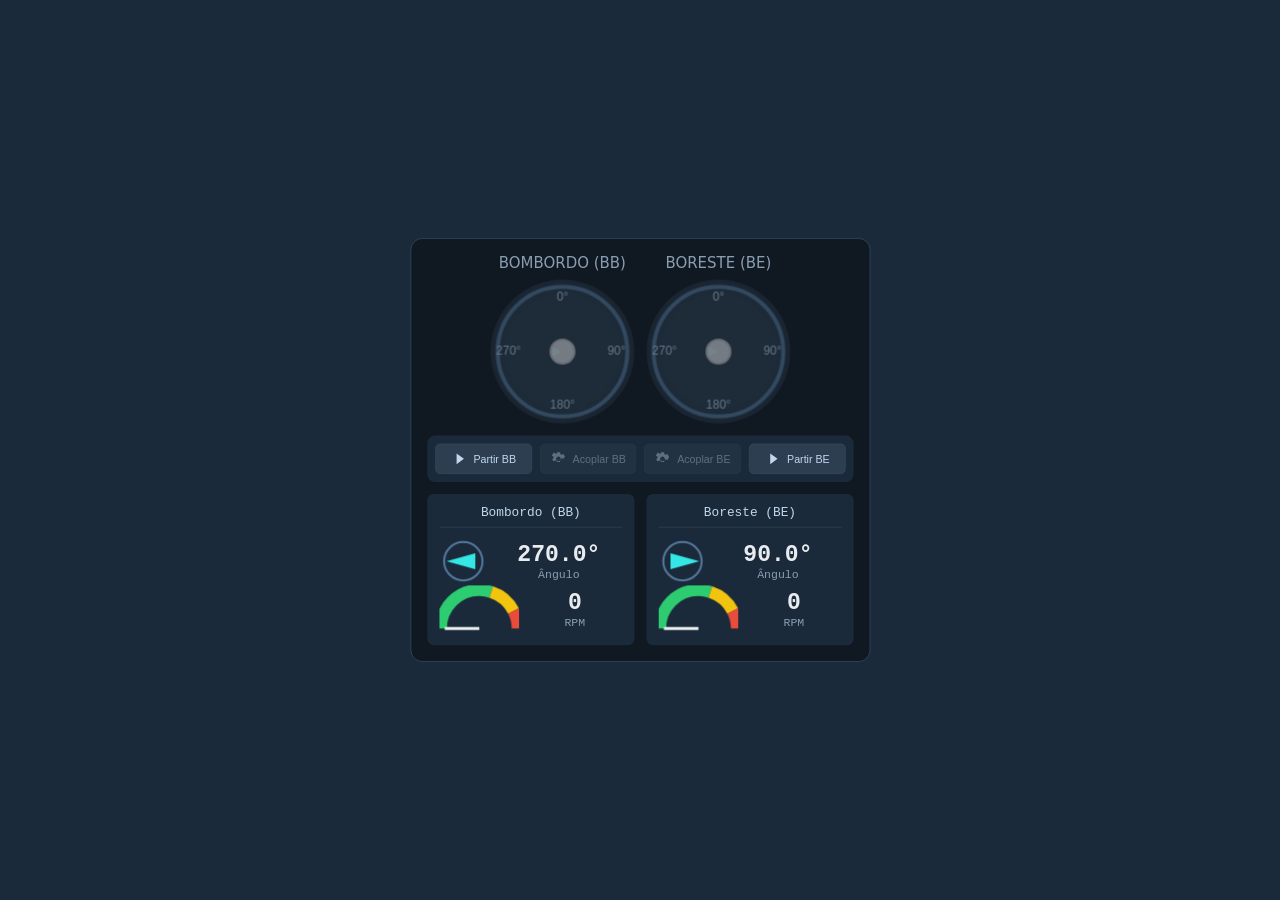
<file: asdcontrol.html>
<!--
  Título: asdcontrol.html - Controle Azimutal Secundário
  Autor: Jossian Brito
  Data da última modificação: 02/04/2026 09:25
  Versão: 3.4
  Descrição: Painel 2D de manetes virtuais interpolando rotação (RPM) e ângulos
-->
<!DOCTYPE html>
<html lang="pt-BR">
<head>
    <meta charset="UTF-8">
    <meta name="viewport" content="width=device-width, initial-scale=1.0">
    <title>Controle Azimutal 2D Integrado</title>
    <link rel="stylesheet" href="css/asdcontrol.css">
</head>
<body>
    <div id="container">
        <div class="controls-row">
            <div class="control-wrapper">
                <h3>Bombordo (BB)</h3>
                <canvas id="azimuth-control-bb" class="control-canvas"></canvas>
            </div>
            <div class="control-wrapper">
                <h3>Boreste (BE)</h3>
                <canvas id="azimuth-control-be" class="control-canvas"></canvas>
            </div>
        </div>

        <div id="functions-panel">
            <button id="start-bb" class="function-button">
                <svg viewBox="0 0 24 24"><path d="M10 8.64v6.72L15.27 12z M8 4v16l11-8z"></path></svg>
                <span>Partir BB</span>
            </button>
            <button id="couple-bb" class="function-button" disabled>
                 <svg viewBox="0 0 24 24"><path d="M19.43 12.98c.04-.32.07-.64.07-.98s-.03-.66-.07-.98l2.11-1.65c.19-.15.24-.42.12-.64l-2-3.46c-.12-.22-.39-.3-.61-.22l-2.49 1c-.52-.4-1.08-.73-1.69-.98l-.38-2.65C14.46 2.18 14.25 2 14 2h-4c-.25 0-.46.18-.49.42l-.38 2.65c-.61-.25-1.17-.59-1.69-.98l-2.49-1c-.23-.09-.49 0-.61.22l-2 3.46c-.13.22-.07.49.12.64l2.11 1.65c-.04.32-.07.65-.07.98s.03.66.07.98l-2.11 1.65c-.19.15-.24-.42-.12-.64l2 3.46c.12.22.39.3.61.22l2.49-1c.52.4 1.08.73 1.69-.98l.38 2.65c.03.24.24.42.49.42h4c.25 0 .46-.18.49-.42l-.38-2.65c.61-.25 1.17-.59-1.69-.98l2.49 1c.23.09.49 0 .61-.22l2-3.46c.12-.22.07-.49-.12-.64l-2.11-1.65zM12 15.5c-1.93 0-3.5-1.57-3.5-3.5s1.57-3.5 3.5-3.5 3.5 1.57 3.5 3.5-1.57 3.5-3.5 3.5z"></path></svg>
                <span>Acoplar BB</span>
            </button>
            <button id="couple-be" class="function-button" disabled>
                 <svg viewBox="0 0 24 24"><path d="M19.43 12.98c.04-.32.07-.64.07-.98s-.03-.66-.07-.98l2.11-1.65c.19-.15.24-.42.12-.64l-2-3.46c-.12-.22-.39-.3-.61-.22l-2.49 1c-.52-.4-1.08-.73-1.69-.98l-.38-2.65C14.46 2.18 14.25 2 14 2h-4c-.25 0-.46.18-.49.42l-.38 2.65c-.61-.25-1.17-.59-1.69-.98l-2.49-1c-.23-.09-.49 0-.61.22l-2 3.46c-.13.22-.07.49.12.64l2.11 1.65c-.04.32-.07.65-.07.98s.03.66.07.98l-2.11 1.65c-.19.15-.24-.42-.12-.64l2 3.46c.12.22.39.3.61.22l2.49-1c.52.4 1.08.73 1.69-.98l.38 2.65c.03.24.24.42.49.42h4c.25 0 .46-.18.49-.42l.38-2.65c.61-.25 1.17-.59 1.69-.98l2.49 1c.23.09.49 0 .61-.22l2-3.46c.12-.22.07-.49-.12-.64l-2.11-1.65zM12 15.5c-1.93 0-3.5-1.57-3.5-3.5s1.57-3.5 3.5-3.5 3.5 1.57 3.5 3.5-1.57 3.5-3.5 3.5z"></path></svg>
                <span>Acoplar BE</span>
            </button>
            <button id="start-be" class="function-button">
                <svg viewBox="0 0 24 24"><path d="M10 8.64v6.72L15.27 12z M8 4v16l11-8z"></path></svg>
                <span>Partir BE</span>
            </button>
        </div>

        <div id="telemetry-panel">
            <div class="prop-section">
                <h4>Bombordo (BB)</h4>
                <div class="indicator-group">
                    <canvas id="angle-canvas-bb" class="angle-canvas"></canvas>
                    <div class="indicator-readout">
                        <div id="angle-value-bb" class="value">0°</div>
                        <div class="unit">Ângulo</div>
                    </div>
                </div>
                 <div class="indicator-group">
                    <canvas id="rpm-canvas-bb" class="gauge-canvas"></canvas>
                    <div class="indicator-readout">
                        <div id="rpm-value-bb" class="value">0</div>
                        <div class="unit">RPM</div>
                    </div>
                </div>
            </div>
            <div class="prop-section">
                <h4>Boreste (BE)</h4>
                 <div class="indicator-group">
                    <canvas id="angle-canvas-be" class="angle-canvas"></canvas>
                    <div class="indicator-readout">
                        <div id="angle-value-be" class="value">0°</div>
                        <div class="unit">Ângulo</div>
                    </div>
                </div>
                 <div class="indicator-group">
                    <canvas id="rpm-canvas-be" class="gauge-canvas"></canvas>
                    <div class="indicator-readout">
                        <div id="rpm-value-be" class="value">0</div>
                        <div class="unit">RPM</div>
                    </div>
                </div>
            </div>
        </div>
    </div>

    <script src="js/asdcontrol.js"></script>
</body>
</html>
</file>
<file: css/asdcontrol.css>
/*
  Título: asdcontrol.css
  Autor: Jossian Brito
  Data da última modificação: 02/04/2026 09:25
  Versão: 1.0
  Descrição: Estilos para o painel de controle ASD 2D
*/

/* ====================== VARIÁVEIS GLOBAIS E RESET ====================== */
        :root {
            --bg-dark: #101822;
            --bg-medium: #1a2a3a;
            --bg-light: #2c3e50;
            --border-color: #34495e;
            --text-light: #e9ecef;
            --text-medium: #c1d7ee;
            --text-dark: #8a9eb2;
            --accent-blue: #3498db;
            --accent-cyan: #34e7e4;
            --status-green: #2ecc71;
            --status-yellow: #f1c40f;
            --status-red: #e74c3c;
        }
        body {
            margin: 0;
            background-color: var(--bg-medium);
            color: var(--text-light);
            font-family: system-ui, sans-serif;
            display: flex;
            justify-content: center;
            align-items: center;
            height: 100vh;
            overflow: hidden;
        }
        #container {
            display: flex;
            flex-direction: column;
            gap: 15px;
            align-items: center;
            background-color: var(--bg-dark);
            padding: 20px;
            border-radius: 15px;
            border: 1px solid var(--border-color);
            user-select: none;
            transform: scale(0.8);
        }
        .controls-row {
            display: flex;
            gap: 15px;
            align-items: center;
        }
        .control-wrapper {
            display: flex;
            flex-direction: column;
            align-items: center;
            gap: 10px;
        }
        .control-wrapper h3 {
            margin: 0; padding: 0; font-weight: 500;
            color: var(--text-dark); text-transform: uppercase;
        }
        .control-canvas {
            background-color: var(--bg-light);
            border-radius: 50%;
            cursor: pointer;
            box-shadow: 0 0 15px rgba(0,0,0,0.5) inset;
            width: 180px;
            height: 180px;
            transition: opacity 0.3s ease;
        }
        .control-canvas.disabled {
            opacity: 0.5;
            cursor: not-allowed;
        }
        #functions-panel {
            display: grid;
            grid-template-columns: repeat(4, 1fr);
            gap: 10px;
            padding: 10px;
            background-color: var(--bg-medium);
            border-radius: 10px;
            width: 100%;
            box-sizing: border-box;
            justify-content: center;
        }
        .function-button {
            padding: 8px 12px;
            border: 1px solid var(--border-color);
            border-radius: 6px;
            background-color: var(--bg-light);
            color: var(--text-medium);
            cursor: pointer;
            display: flex;
            align-items: center;
            justify-content: center;
            gap: 8px;
            transition: all 0.2s ease;
        }
        .function-button:hover:not(:disabled) { background-color: #3e5670; }
        .function-button.active { background-color: var(--status-green); color: white; border-color: #55d98c; }
        .function-button.standby { background-color: var(--status-yellow); color: var(--bg-dark); border-color: #f39c12; }
        .function-button:disabled {
            opacity: 0.4;
            cursor: not-allowed;
        }
        .function-button svg { width: 20px; height: 20px; fill: currentColor; }
        
        #telemetry-panel {
            width: 100%;
            font-family: ui-monospace, 'Cascadia Code', Menlo, Consolas, 'Courier New', monospace;
            display: flex;
            gap: 15px;
        }
        .prop-section {
            flex: 1;
            background-color: var(--bg-medium);
            padding: 15px;
            border-radius: 8px;
        }
         .prop-section h4 {
            margin: 0 0 12px 0; font-weight: normal; color: var(--text-medium);
            border-bottom: 1px solid var(--bg-light); padding-bottom: 8px; text-align: center;
        }
        .indicator-group {
            display: flex;
            align-items: center;
            gap: 10px;
        }
        .gauge-canvas { width: 100px; height: 60px; }
        .angle-canvas { width: 60px; height: 60px; }
        .indicator-readout { flex-grow: 1; text-align: center; }
        .indicator-readout .value { font-size: 1.8em; font-weight: bold; }
        .indicator-readout .unit { font-size: 0.9em; color: var(--text-dark); }
</file>
